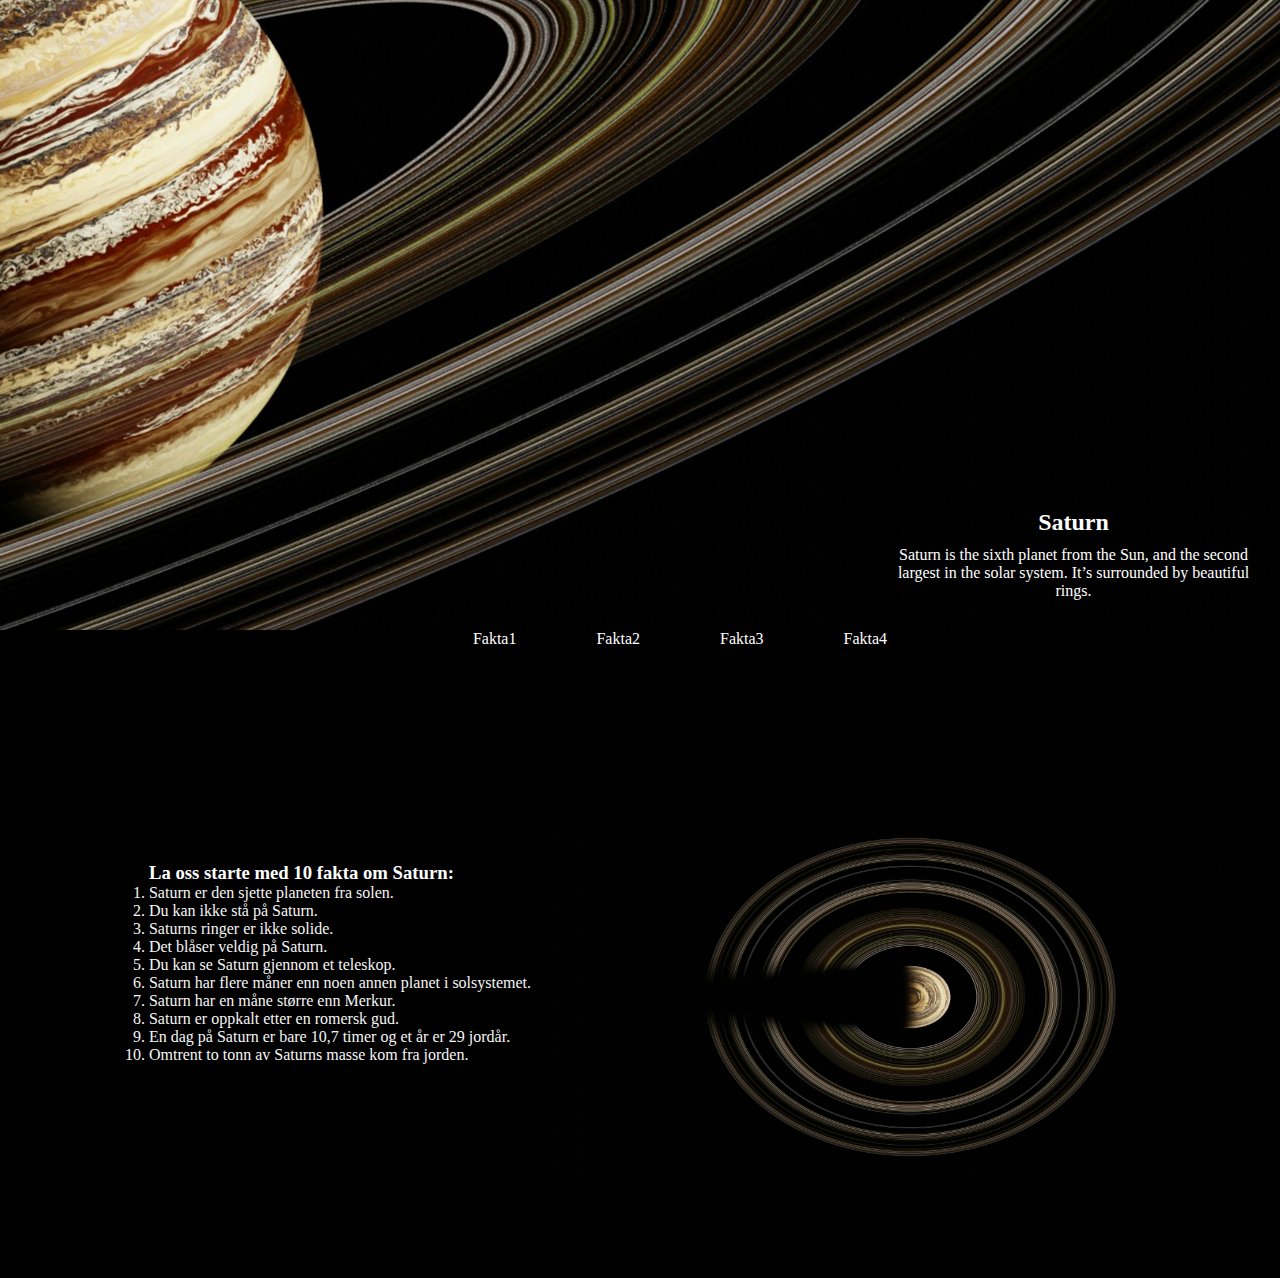
<file: Index.html>
<!DOCTYPE html>
<html lang="en">
  <head>
    <meta charset="UTF-8" />
    <meta name="viewport" content="width=device-width, initial-scale=1.0" />
    <title>Document</title>
    <link rel="stylesheet" href="style.css" />
  </head>
  <body>
    <header class="hero">
      <div class="hero-sm">
        <div class="text">
          <h2>Saturn</h2>
          <p>
            Saturn is the sixth planet from the Sun, and the second largest in
            the solar system. It’s surrounded by beautiful rings.
          </p>
        </div>
      </div>
      <nav class="navbar">
        <ul class="nav-list">
          <li><a href="#">Fakta1</a></li>
          <li><a href="#">Fakta2</a></li>
          <li><a href="#">Fakta3</a></li>
          <li><a href="#">Fakta4</a></li>
        </ul>
      </nav>
    </header>

    <section class="saturn-facts">
      <div class="fact-list">
        <ol>
          <h3 class="fact-heading">La oss starte med 10 fakta om Saturn:</h3>
          <li>Saturn er den sjette planeten fra solen.</li>
          <li>Du kan ikke stå på Saturn.</li>
          <li>Saturns ringer er ikke solide.</li>
          <li>Det blåser veldig på Saturn.</li>
          <li>Du kan se Saturn gjennom et teleskop.</li>
          <li>Saturn har flere måner enn noen annen planet i solsystemet.</li>
          <li>Saturn har en måne større enn Merkur.</li>
          <li>Saturn er oppkalt etter en romersk gud.</li>
          <li>En dag på Saturn er bare 10,7 timer og et år er 29 jordår.</li>
          <li>Omtrent to tonn av Saturns masse kom fra jorden.</li>
        </ol>
      </div>
      <div class="fact-image">
        <img src="images/Saturn-facts.jpg" alt="Saturn image from top" /></div>
      </div>
    </section>
  </body>
</html>
</file>
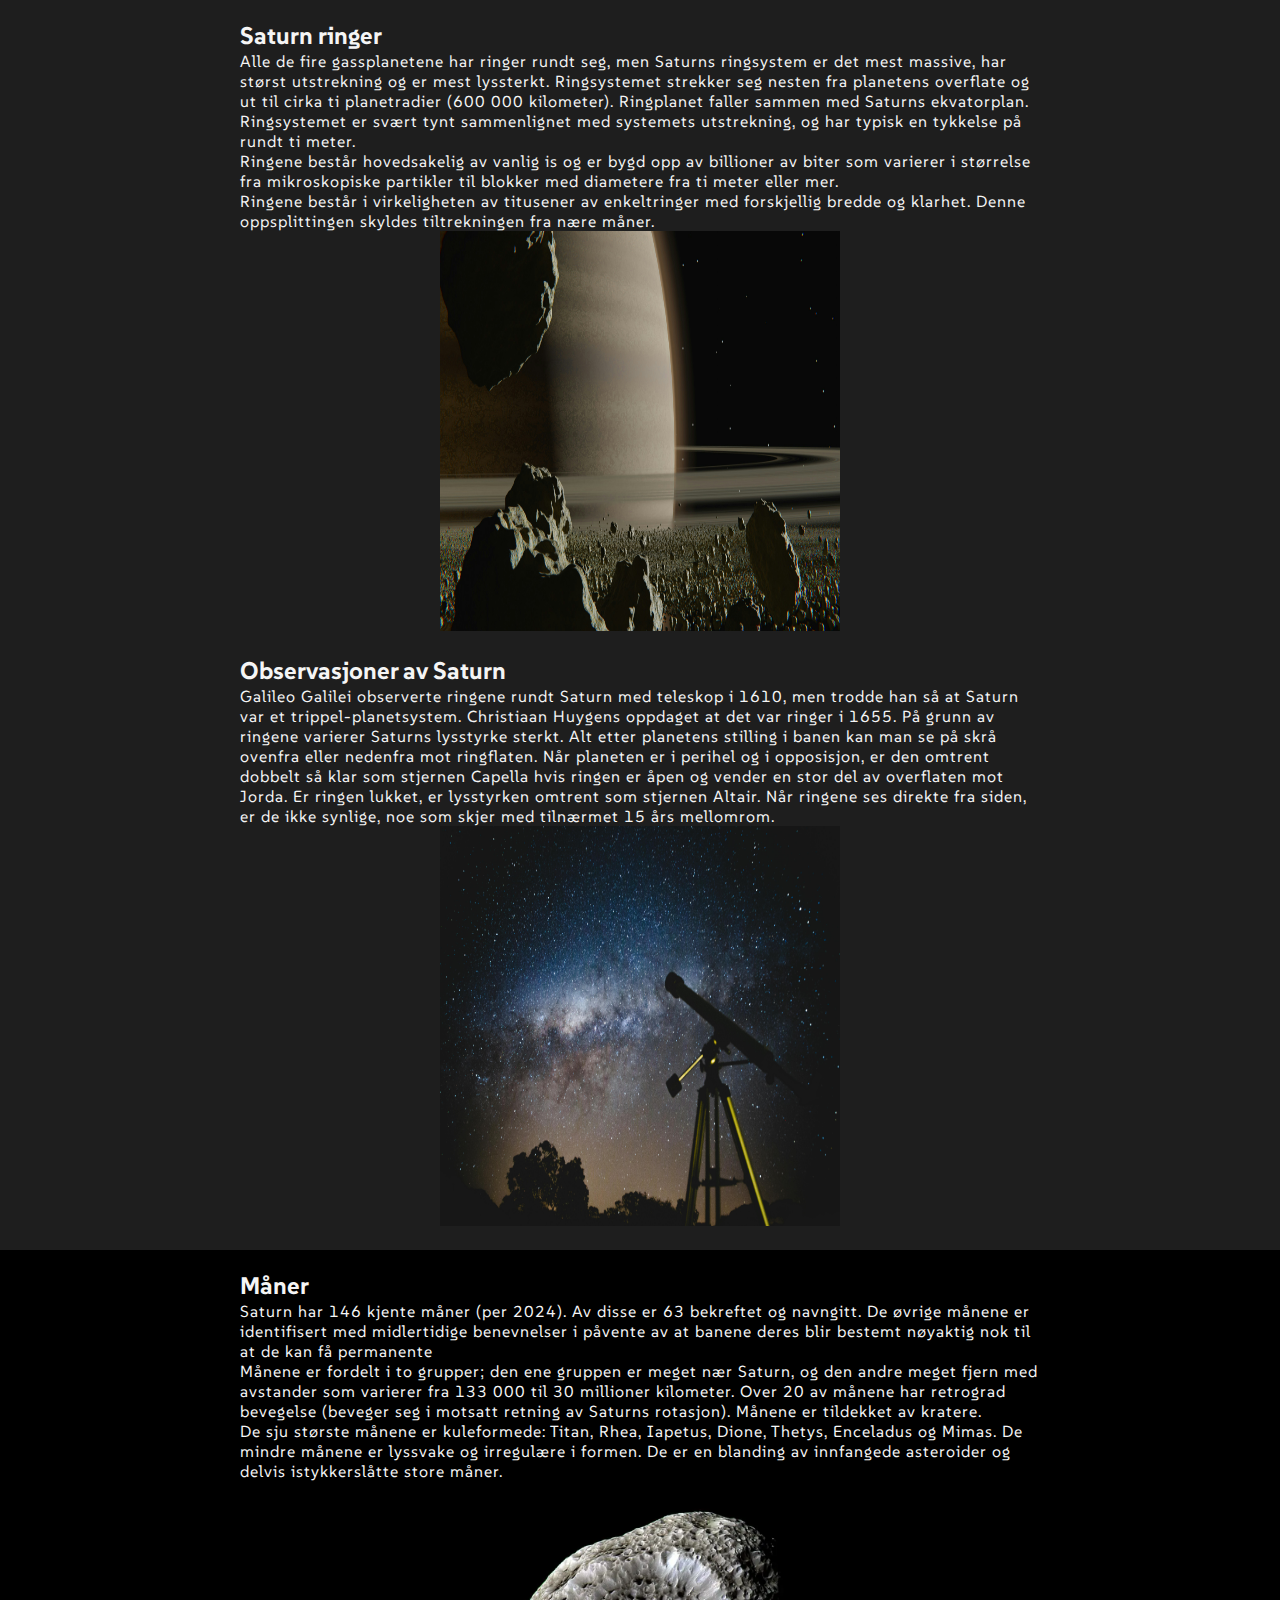
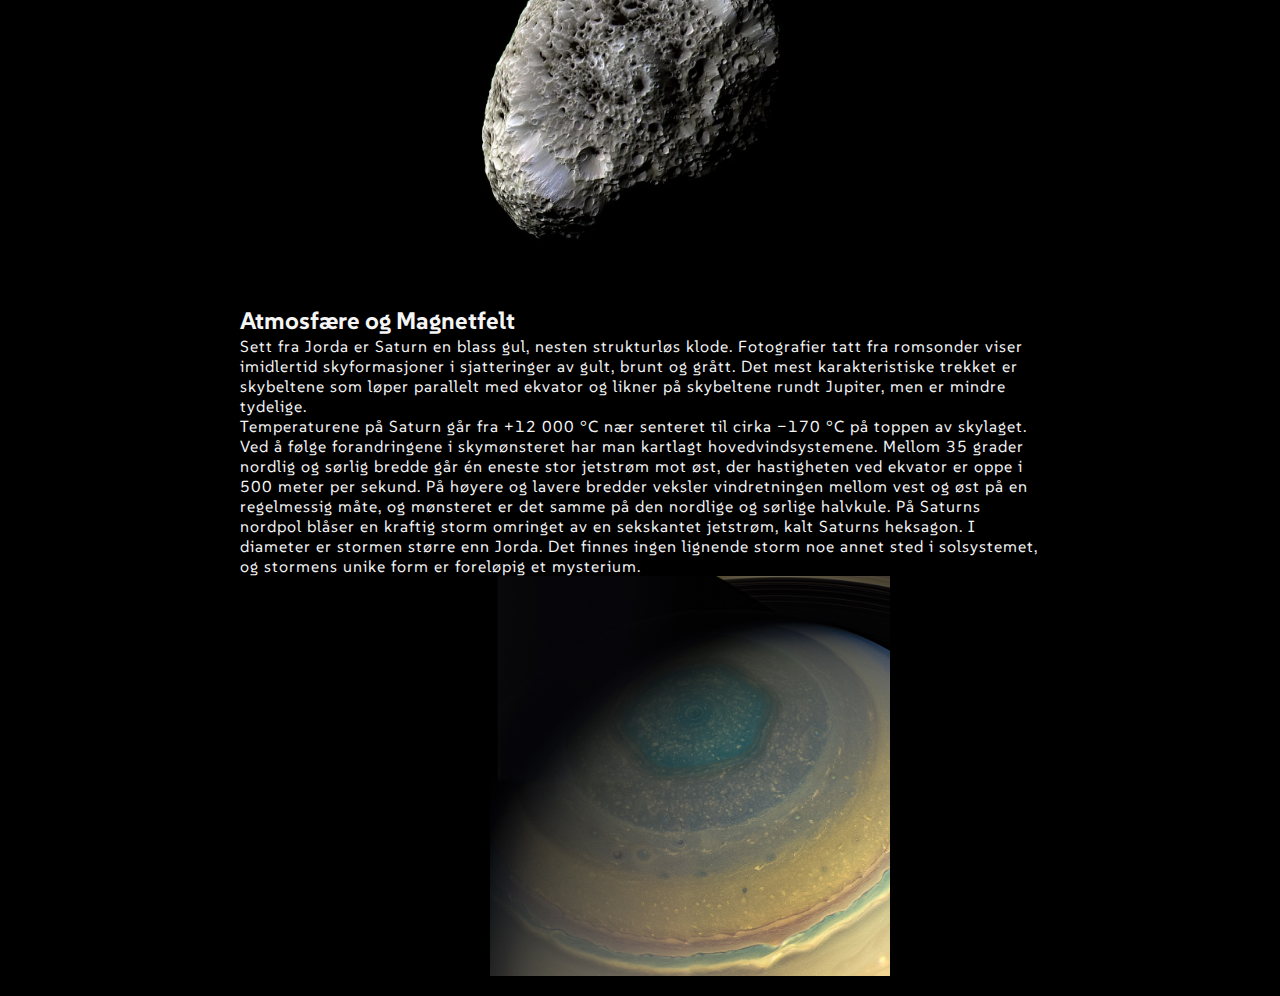
<file: index-anj.html>
<!DOCTYPE html>
<html lang="en">
<head>
    <meta charset="UTF-8">
    <meta name="viewport" content="width=device-width, initial-scale=1.0">
    <title>Project_Saturn</title>
    <link rel="preconnect" href="https://fonts.googleapis.com">
<link rel="preconnect" href="https://fonts.gstatic.com" crossorigin>
<link href="https://fonts.googleapis.com/css2?family=SUSE:wght@100..800&family=Sofadi+One&display=swap" rel="stylesheet">

    <link rel="stylesheet" href="style-anj.css" />
</head>
<body>
    <main class="saturn-project">
      <div class="frame">

        <!-- saturn ring section -->
        <div class="saturn-ring">
          <div class="saturn-ring-description">
            <h2>Saturn ringer</h2>
            <p>Alle de fire gassplanetene har ringer rundt seg, men Saturns ringsystem er det mest massive, har størst utstrekning og er mest lyssterkt. Ringsystemet strekker seg nesten fra planetens overflate og ut til cirka ti planetradier (600 000 kilometer). Ringplanet faller sammen med Saturns ekvatorplan. Ringsystemet er svært tynt sammenlignet med systemets utstrekning, og har typisk en tykkelse på rundt ti meter.
<br>
              Ringene består hovedsakelig av vanlig is og er bygd opp av billioner av biter som varierer i størrelse fra mikroskopiske partikler til blokker med diametere fra ti meter eller mer.
              <br>
              Ringene består i virkeligheten av titusener av enkeltringer med forskjellig bredde og klarhet. Denne oppsplittingen skyldes tiltrekningen fra nære måner.</p>
          </div>
          <div class="saturn-ringer-image"><img src="images/alessandro-ferrari-6SZ_zpTt7gE-unsplash.jpg" alt="Saturn ringer"></div>
        </div>

        <!-- observation of saturn section -->
        <div class="observation saturn-ring ">
          <div class="observation_description  saturn-ring-description">
            <h2>Observasjoner av Saturn</h2>
            <p>Galileo Galilei observerte ringene rundt Saturn med teleskop i 1610, men trodde han så at Saturn var et trippel-planetsystem. Christiaan Huygens oppdaget at det var ringer i 1655.

              På grunn av ringene varierer Saturns lysstyrke sterkt. Alt etter planetens stilling i banen kan man se på skrå ovenfra eller nedenfra mot ringflaten. Når planeten er i perihel og i opposisjon, er den omtrent dobbelt så klar som stjernen Capella hvis ringen er åpen og vender en stor del av overflaten mot Jorda. Er ringen lukket, er lysstyrken omtrent som stjernen Altair. Når ringene ses direkte fra siden, er de ikke synlige, noe som skjer med tilnærmet 15 års mellomrom.</p>

          </div>
          <div class="telescopeimage">
            <img src="images/pexels-lucaspezeta-2034892.jpg" alt="telescopeimage">
          </div>
        </div>
      </div>

      <div class="moon_frame">
        <div class="moon saturn-ring">
          <div class="moon_description  saturn-ring-description">
            <h2>Måner</h2>
            <p>Saturn har 146 kjente måner (per 2024). Av disse er 63 bekreftet og navngitt. De øvrige månene er identifisert med midlertidige benevnelser i påvente av at banene deres blir bestemt nøyaktig nok til at de kan få permanente <br>
              Månene er fordelt i to grupper; den ene gruppen er meget nær Saturn, og den andre meget fjern med avstander som varierer fra 133 000 til 30 millioner kilometer. Over 20 av månene har retrograd bevegelse (beveger seg i motsatt retning av Saturns rotasjon). Månene er tildekket av kratere. <br>
              De sju største månene er kuleformede: Titan, Rhea, Iapetus, Dione, Thetys, Enceladus og Mimas. De mindre månene er lyssvake og irregulære i formen. De er en blanding av innfangede asteroider og delvis istykkerslåtte store måner.</p>              
          </div>
          <div class="moonimage"><img src="images/PIA07740.webp" alt="moonimage"></div>
        </div>

        <div class="atmosfear saturn-ring">
          <div class="atmosferdescription  saturn-ring-description">
            <h2>Atmosfære og Magnetfelt</h2>
            <p>Sett fra Jorda er Saturn en blass gul, nesten strukturløs klode. Fotografier tatt fra romsonder viser imidlertid skyformasjoner i sjatteringer av gult, brunt og grått. Det mest karakteristiske trekket er skybeltene som løper parallelt med ekvator og likner på skybeltene rundt Jupiter, men er mindre tydelige. <br>
              Temperaturene på Saturn går fra +12 000 °C nær senteret til cirka −170 °C på toppen av skylaget. <br>
              Ved å følge forandringene i skymønsteret har man kartlagt hovedvindsystemene. Mellom 35 grader nordlig og sørlig bredde går én eneste stor jetstrøm mot øst, der hastigheten ved ekvator er oppe i 500 meter per sekund. På høyere og lavere bredder veksler vindretningen mellom vest og øst på en regelmessig måte, og mønsteret er det samme på den nordlige og sørlige halvkule.
              
              På Saturns nordpol blåser en kraftig storm omringet av en sekskantet jetstrøm, kalt Saturns heksagon. I diameter er stormen større enn Jorda. Det finnes ingen lignende storm noe annet sted i solsystemet, og stormens unike form er foreløpig et mysterium.</p>
          </div>
          <div class="magnefeltimage"><img src="images/standard_40522027571_835eef2e9a_o.jpg" alt="Magnetfelt_image"></div>
        </div>
      </div>

    </main>
</body>
</html>
</file>
<file: style.css>
* {
  margin: 0;
  padding: 0;
  box-sizing: border-box;
}

.hero-sm {
  display: flex;
  flex-direction: column;
  position: relative;

  min-height: 70vh;
  background-image: url(./images/background.jpg);
  /* background-size: cover; */
  background-position: 74% 52%;
}

.text {
  position: absolute;
  color: white;
  text-align: center;
  bottom: 0;
  right: 0;
  margin: 10px;
  padding: 10px;
}

.text p {
  width: 353px;
  margin: 10px;
}

.navbar {
  background-color: black;
}

.nav-list {
  display: flex;
  justify-content: center;
}

.nav-list li {
  list-style: none;
  text-decoration: none;
}

.nav-list li a {
  text-decoration: none;
  color: white;
  margin-left: 80px;
}

.saturn-facts {
  background-color: black;
  display: flex;
  height: 70vh;
  justify-content: center;
  align-items: center;
}

.fact-heading {
  color: white;
}

.fact-list {
  color: whitesmoke;
  /* padding-right: 40px; */
}

.fact-image {
  width: 600px;
  height: 300px;
}
.fact-image img {
  width: 759px;
  height: 368px;
}
</file>
<file: style-anj.css>
* {
    padding: 0;
    margin: 0;
    box-sizing: border-box;
    /* border: 2px solid red; */
    font-family: "SUSE", sans-serif;
  }
  
  .saturn-project{
    display: flex;
    flex-direction: column;
    flex-wrap: wrap;
  }
  .frame{
    background-color: #1e1e1e;
   
  }
  .saturn-ring-description{
    color: whitesmoke;
    margin: 0px 50px;

  }

  .saturn-ring-description h1{
    text-align: start;
    margin: 20px 0px;
    padding: 10px;
  }
  
  .saturn-ring-description p{
    letter-spacing: 1px;
    width: 800px;
    align-items: center;
  }
  .saturn-ring{
    display: flex;
    flex-direction: row;
    justify-content: center;
    align-items: center;
    margin: 20px;
    flex-wrap: wrap;
  }
  .saturn-ringer-image img, .telescopeimage img{
    max-width: 400px;
    min-height: 400px;
  }

  .moon_frame{
    background-color: black;
  }

  .moonimage img, .magnefeltimage img{
   height: 400px;
width: 400px;
}

.magnefeltimage{
  display: flex;
  width: 500px;
  justify-content: right;
}
</file>
